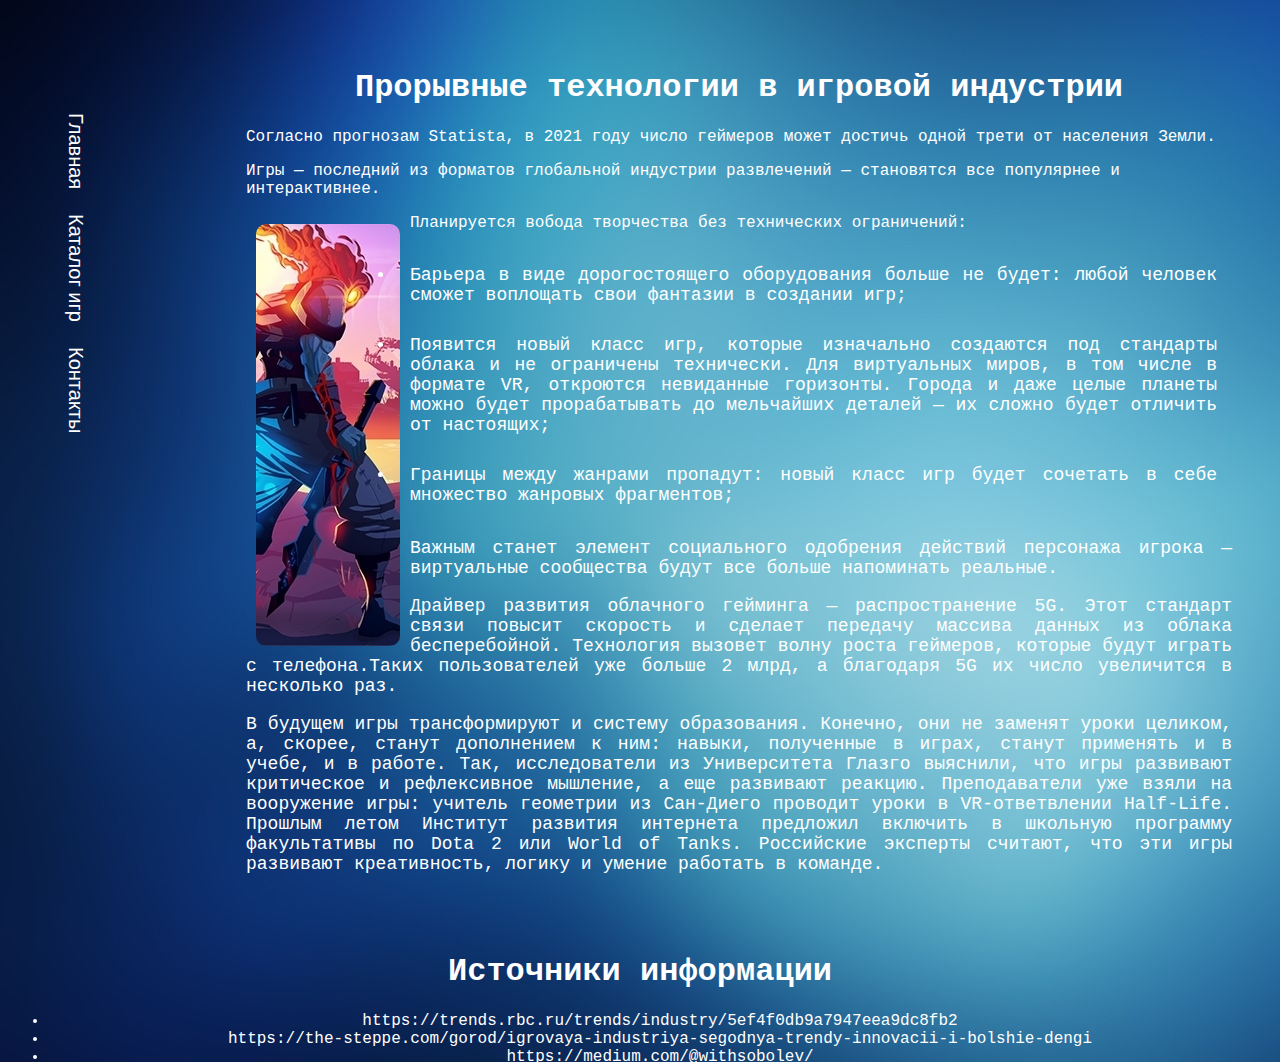
<file: index.html>
<!DOCTYPE html>
<html lang="ru">
<head>
  <meta charset="UTF-8">
  <meta name="viewport" content="width=device-width, initial-scale=1.0">
  <title>Прорывные технолгии</title>
  <link rel="stylesheet" href="css/style.css">
</head>
<body>
  <div class="main-wrapper">
  <header>
<div class="container">
  <div class="wrapper">
    
<nav class="main-nav">

<ul class="site-menu">
  <li> <a href="index.html">Главная</a></li>
  <li><a href="katalog.html">Каталог игр</a></li>
  <li><a href="about_as.html">Контакты</a></li>
</ul>

</nav>
</div>
  </div>

  </header>
  <main>
    <div class="container">
<p><h1 class="h1-main">Прорывные технологии в игровой индустрии</h1></p>
<p class="main">
Согласно прогнозам Statista, в 2021 году число геймеров может достичь одной трети от населения Земли.</p>
<p>Игры — последний из форматов глобальной индустрии развлечений — становятся все популярнее и интерактивнее.</p>
<p>
  Планируется вобода творчества без технических ограничений:
  <img class="game-1" src="img/game-1.jpg" alt="Иконка игры" ><ul class="advance">
    <li class="advance-li"> Барьера в виде дорогостоящего оборудования больше не будет: любой человек сможет воплощать свои фантазии в создании игр;</li>
  
 
  <li class="advance-li">Появится новый класс игр, которые изначально создаются под стандарты облака и не ограничены технически. Для виртуальных
  миров, в том числе в формате VR, откроются невиданные горизонты. Города и даже целые планеты можно будет прорабатывать
  до мельчайших деталей — их сложно будет отличить от настоящих;</li>
  <li class="advance-li">Границы между жанрами пропадут: новый класс игр будет сочетать в себе множество жанровых фрагментов;</li>
  </ul>
  <p class="advance"> Важным станет элемент социального одобрения действий персонажа игрока — виртуальные сообщества будут все больше   напоминать реальные.</p>
  
 <p class="advance">Драйвер развития облачного гейминга — распространение 5G. Этот стандарт связи повысит скорость и сделает передачу   массива данных из облака бесперебойной. Технология вызовет волну роста геймеров, которые будут играть с телефона.Таких
  пользователей уже больше 2 млрд, а благодаря 5G их число увеличится в несколько раз.</p>
  
</p>
<p class="advance">В будущем игры трансформируют и систему образования. Конечно, они не заменят уроки целиком, а, скорее, станут
дополнением к ним: навыки, полученные в играх, станут применять и в учебе, и в работе. Так, исследователи из
Университета Глазго выяснили, что игры развивают критическое и рефлексивное мышление, а еще развивают реакцию.

Преподаватели уже взяли на вооружение игры: учитель геометрии из Сан-Диего проводит уроки в VR-ответвлении Half-Life.
Прошлым летом Институт развития интернета предложил включить в школьную программу факультативы по Dota 2 или World of
Tanks. Российские эксперты считают, что эти игры развивают креативность, логику и умение работать в команде.
                                                                                                                                                                                                                                                                                                                 
    </div>
  </main>
  </div>
  <footer>

   <div class="h1-main">
     <h1>Источники информации</h1>
     <ul>
       <li>
      https://trends.rbc.ru/trends/industry/5ef4f0db9a7947eea9dc8fb2</li>
      <li>https://the-steppe.com/gorod/igrovaya-industriya-segodnya-trendy-innovacii-i-bolshie-dengi</li>
      <li>https://medium.com/@withsobolev/</li>
     </ul>
   </div> 
    </footer>



</body>
</html>
</file>
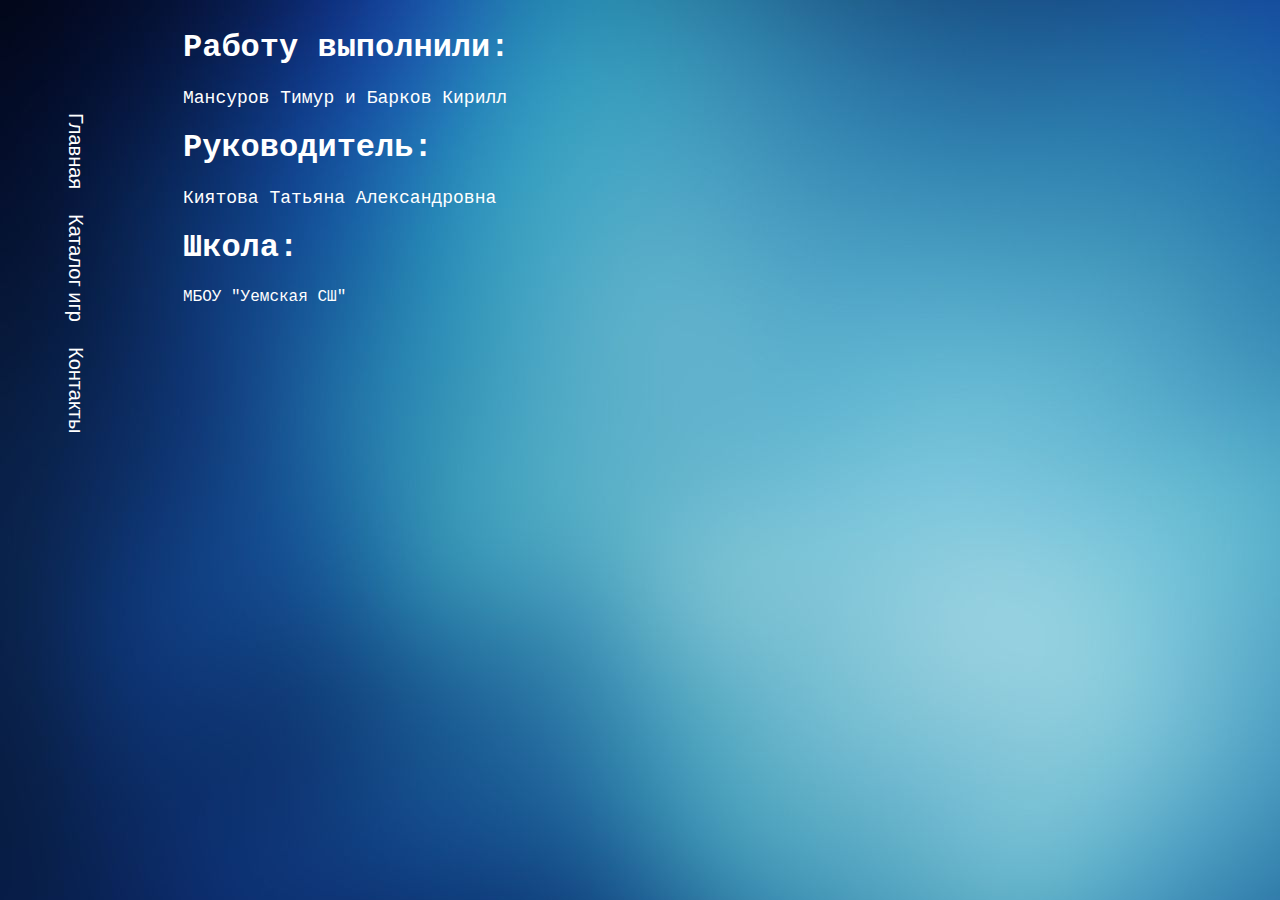
<file: about_as.html>
<!DOCTYPE html>
<html lang="ru">

<head>
  <meta charset="UTF-8">
  <meta name="viewport" content="width=device-width, initial-scale=1.0">
  <title>Прорывные технолгии</title>
  <link rel="stylesheet" href="css/style.css">
</head>

<body>
  <div class="container-contact">
    <header>
      <div class="container">
        <div class="wrapper">

          <nav class="main-nav">

            <ul class="site-menu">
              <li> <a href="index.html">Главная</a></li>
              <li><a href="katalog.html">Каталог игр</a></li>
              <li><a href="about_as.html">Контакты</a></li>
            </ul>

          </nav>
        </div>
      </div>

    </header>
    <main>
      <div class="container-contact">
        <div class="contact">
        <h1>Работу выполнили:</h1>
       
          <p class="advance">
           Мансуров Тимур  и Барков Кирилл
          </p> 
        <h1>Руководитель:</h1>
          <p class="advance">
           Киятова Татьяна Александровна
          </p>
          <h1>Школа:</h1>
          <p>МБОУ "Уемская СШ"</p>
</div>
        </div>
       



        

      </div>
    </main>
  </div>



</body>

</html>
</file>
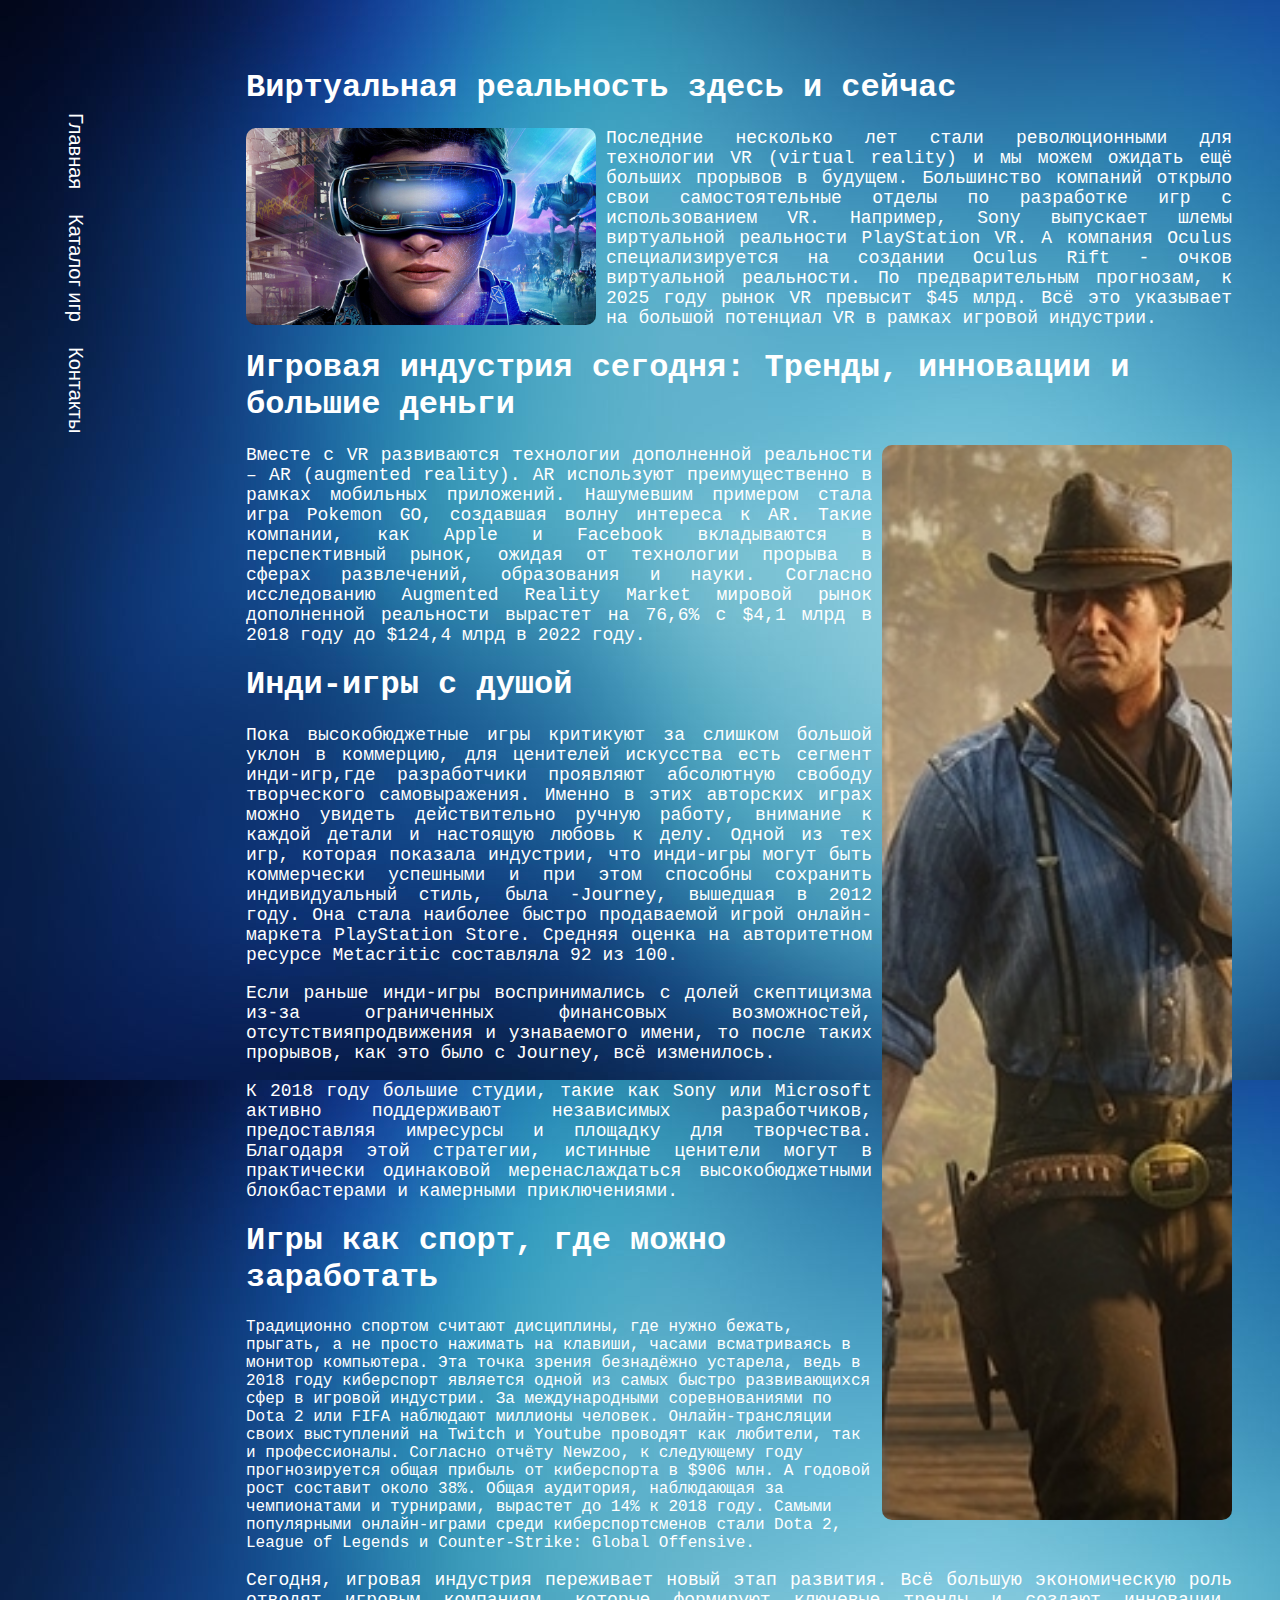
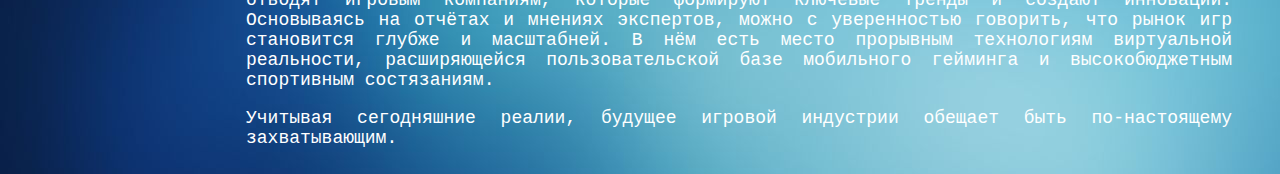
<file: katalog.html>
<!DOCTYPE html>
<html lang="ru">

<head>
  <meta charset="UTF-8">
  <meta name="viewport" content="width=device-width, initial-scale=1.0">
  <title>Прорывные технолгии</title>
  <link rel="stylesheet" href="css/style.css">
</head>

<body>
  <div class="main-wrapper">
    <header>
      <div class="container">
        <div class="wrapper">

          <nav class="main-nav">

            <ul class="site-menu">
              <li> <a href="index.html">Главная</a></li>
              <li><a href="katalog.html">Каталог игр</a></li>
              <li><a href="about_as.html">Контакты</a></li>
            </ul>

          </nav>
        </div>
      </div>

    </header>
    <main>
      <div class="container">
      <h1>Виртуальная реальность здесь и сейчас</h1>
      <div class="anvance-div">
      <p class="advance">
      <img src="img/vr.jpeg" alt="Виртуальная реальность" class="image-1 vr">Последние несколько лет стали революционными для технологии VR (virtual reality) и мы можем ожидать ещё больших прорывов в будущем. Большинство компаний открыло свои самостоятельные отделы по разработке игр с использованием VR. Например, Sony выпускает шлемы виртуальной реальности PlayStation VR. А компания Oculus специализируется на создании Oculus Rift - очков виртуальной реальности. По предварительным прогнозам, к 2025 году рынок VR превысит $45 млрд. Всё это указывает на большой потенциал VR в рамках игровой индустрии.
      </p></div>
     <h1> Игровая индустрия сегодня: Тренды, инновации и большие деньги</h1>
      <div class="anvance-div">
       <p class="advance">
         <img  src="img/game-3.jpg" alt="Иконка игры" class="image-right">Вместе с VR развиваются технологии дополненной реальности – AR (augmented reality). AR используют преимущественно в рамках мобильных приложений. Нашумевшим примером стала игра Pokemon GO, создавшая волну интереса к AR. Такие компании,
      как Apple и Facebook вкладываются в перспективный рынок, ожидая от технологии прорыва в сферах развлечений, образования и науки. Согласно исследованию Augmented Reality Market мировой рынок дополненной реальности вырастет на 76,6% с $4,1
      млрд в 2018 году до $124,4 млрд в 2022 году.</p></div>
      
      <h1>Инди-игры с душой</h1>
      <p class="advance">Пока высокобюджетные игры критикуют за слишком большой уклон в коммерцию, для ценителей искусства есть сегмент инди-игр,где разработчики проявляют абсолютную свободу творческого самовыражения. Именно в этих авторских играх можно увидеть действительно ручную работу, внимание к каждой детали и настоящую любовь к делу. Одной из тех игр, которая показала
      индустрии, что инди-игры могут быть коммерчески успешными и при этом способны сохранить индивидуальный стиль, была -Journey, вышедшая в 2012 году. Она стала наиболее быстро продаваемой игрой онлайн-маркета PlayStation Store. Средняя
      оценка на авторитетном ресурсе Metacritic составляла 92 из 100.</p>
      <p class="advance">Если раньше инди-игры воспринимались с долей скептицизма из-за ограниченных финансовых возможностей, отсутствияпродвижения и узнаваемого имени, то после таких прорывов, как это было с Journey, всё изменилось.</p>
      
      
      
    <p class="advance"> К 2018 году большие студии, такие как Sony или Microsoft активно поддерживают независимых разработчиков, предоставляя имресурсы и площадку для творчества. Благодаря этой стратегии, истинные ценители могут в практически одинаковой меренаслаждаться высокобюджетными блокбастерами и камерными приключениями.</p>
      
      
      
      <h1>Игры как спорт, где можно заработать</h1>
      Традиционно спортом считают дисциплины, где нужно бежать, прыгать, а не просто нажимать на клавиши, часами всматриваясь
      в монитор компьютера. Эта точка зрения безнадёжно устарела, ведь в 2018 году киберспорт является одной из самых быстро
      развивающихся сфер в игровой индустрии. За международными соревнованиями по Dota 2 или FIFA наблюдают миллионы человек.
      Онлайн-трансляции своих выступлений на Twitch и Youtube проводят как любители, так и профессионалы. Согласно отчёту
      Newzoo, к следующему году прогнозируется общая прибыль от киберспорта в $906 млн. А годовой рост составит около 38%.
      Общая аудитория, наблюдающая за чемпионатами и турнирами, вырастет до 14% к 2018 году. Самыми популярными онлайн-играми
      среди киберспортсменов стали Dota 2, League of Legends и Counter-Strike: Global Offensive.</p>
      
      <p class="advance">
      Сегодня, игровая индустрия переживает новый этап развития. Всё большую экономическую роль отводят игровым компаниям,
      которые формируют ключевые тренды и создают инновации. Основываясь на отчётах и мнениях экспертов, можно с уверенностью
      говорить, что рынок игр становится глубже и масштабней. В нём есть место прорывным технологиям виртуальной реальности,
      расширяющейся пользовательской базе мобильного гейминга и высокобюджетным спортивным состязаниям. </p>
       <p class="advance">Учитывая сегодняшние
     
      реалии, будущее игровой индустрии обещает быть по-настоящему захватывающим.
      </p>
      
      
      </div>
    </main>
  </div>
 


</body>

</html>
</file>
<file: css/style.css>
body {
  background-image: url(../img/fon.jpg);
  font-style: 18px;
  color: white;
  font-family: "Courier New", Courier, monospace;
}
.main-wrapper {
  display: flex;
  flex-direction: row;
  justify-content: space-between;
}
.site-menu {
  display: flex;
  justify-self: start;
  list-style-type: none;
}
.site-menu a {
  text-decoration: none;
  margin: 0;
  margin-top: 25px;
  padding: 0;
  list-style: none;
  display: block;
  margin-right: 40px;
  font-size: 20px;
  color: white;
  font-family: Verdana, sans-serif;
  display: flex;
}
.container {
  padding: 40px;
}
.wrapper {
  display: flex;
  justify-content: flex-start;
  writing-mode: vertical-rl;
}
.main-nav {
  display: flex;
  justify-content: center;
}
.p {
  color: white;
}
.h1-main {
  text-align: center;
}
.advance {
  text-align: justify;
  font-size: 18px;
}
.advance-li {
  padding: 15px;
}
.advance-div {
  margin-bottom: 95px;
}
.game-1 {
  float: left;
  margin: 10px;
  border-radius: 10px;
}
.vr {
  width: 350px;
  float: left;
  margin-right: 10px;
  border-radius: 10px;
}
.image-right {
  width: 350px;
  float: right;
  margin-left: 10px;
  border-radius: 10px;
}
.contact {
  margin-left: 0;
}
.container-contact {
  display: flex;
  justify-content: start;
}
</file>
